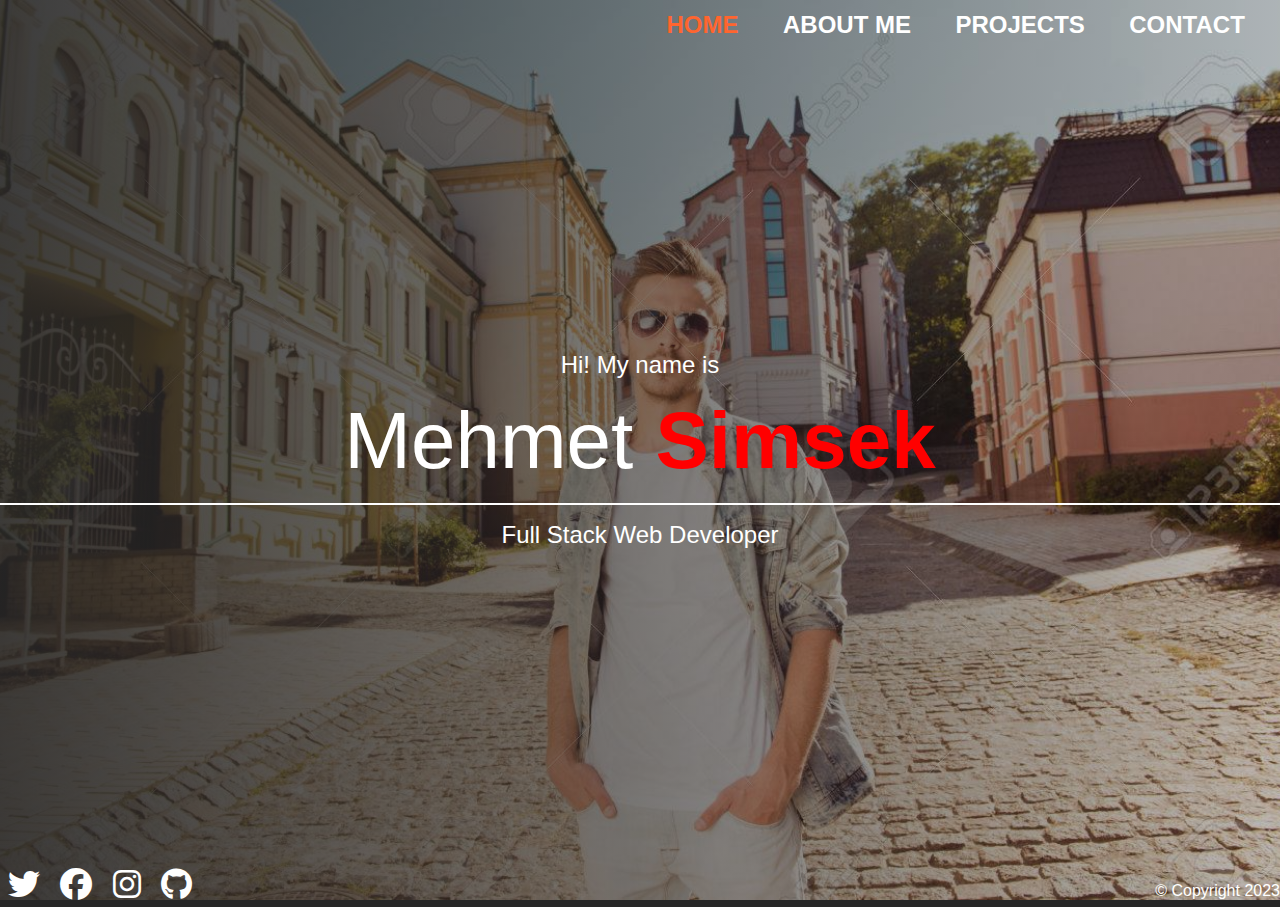
<file: index.html>
<!DOCTYPE html>
<html lang="en">
  <head>
    <meta charset="UTF-8" />
    <meta http-equiv="X-UA-Compatible" content="IE=edge" />
    <meta name="viewport" content="width=device-width, initial-scale=1.0" />
    <title>PORTFOLIO</title>
    <link rel="stylesheet" href="./css/main.css" />
    <link
      rel="stylesheet"
      href="https://cdnjs.cloudflare.com/ajax/libs/font-awesome/6.2.1/css/all.min.css"
      integrity="sha512-MV7K8+y+gLIBoVD59lQIYicR65iaqukzvf/nwasF0nqhPay5w/9lJmVM2hMDcnK1OnMGCdVK+iQrJ7lzPJQd1w=="
      crossorigin="anonymous"
      referrerpolicy="no-referrer"
    />
  </head>
  <body>
    <div class="home-bgImg-container">
      <nav class="nav">
        <ul class="nav__list">
          <li class="nav__item">
            <a href="index.html" class="nav__link nav__link-active">Home</a>
          </li>
          <li class="nav__item">
            <a href="about.html" class="nav__link">About Me</a>
          </li>
          <li class="nav__item">
            <a href="projects.html" class="nav__link">Projects</a>
          </li>
          <li class="nav__item">
            <a href="contact.html" class="nav__link">Contact</a>
          </li>
        </ul>
      </nav>

      <main class="home">
        <h2>Hi! My name is</h2>
        <h1 class="home__name">
          Mehmet
          <span class="home__name--last">Simsek</span>
        </h1>
        <h2>Full Stack Web Developer</h2>
      </main>

      <footer class="horizantal">
        <div class="social-icons">
          <a href=""><i class="fab fa-twitter fa-2x"></i></a>
          <a href=""><i class="fab fa-facebook fa-2x"></i></a>
          <a href=""><i class="fab fa-instagram fa-2x"></i></a>
          <a href=""><i class="fab fa-github fa-2x"></i></a>
        </div>
        <div class="copyright">&copy; Copyright 2023</div>
      </footer>
    </div>
  </body>
</html>
</file>
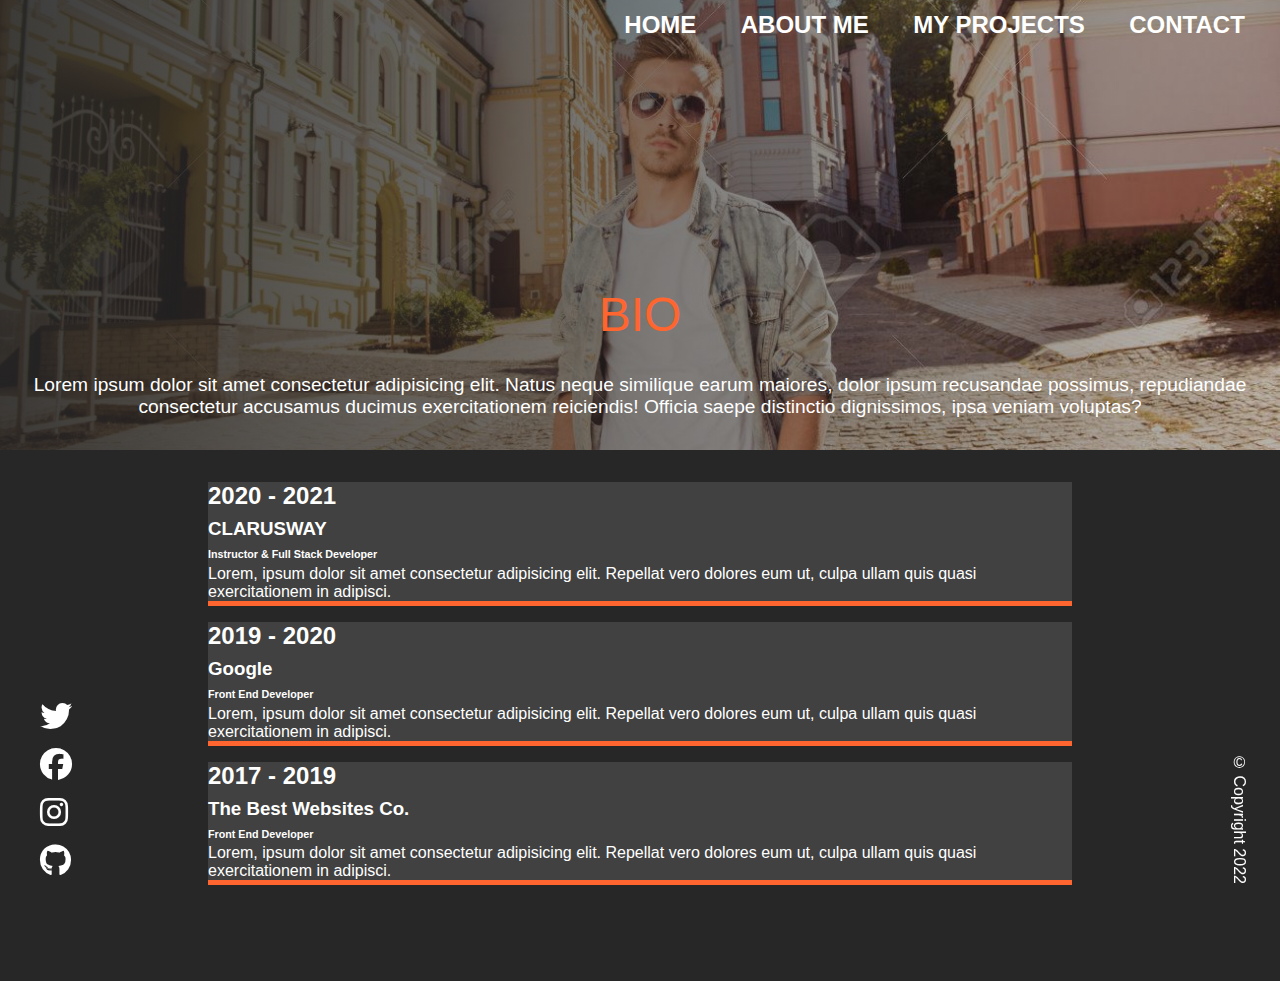
<file: about.html>
<!DOCTYPE html>
<html lang="en">
  <head>
    <meta charset="UTF-8" />
    <meta http-equiv="X-UA-Compatible" content="IE=edge" />
    <meta name="viewport" content="width=device-width, initial-scale=1.0" />

    <link rel="stylesheet" href="css/main.css" />
    <title>Portfolio-About</title>
  </head>
  <body>
    <div class="about-bgImg-container">
      <!-- ABOUT NAV -->
      <nav class="nav">
        <ul class="nav__list">
          <li class="nav__item">
            <a href="index.html" class="nav__link">Home</a>
          </li>
          <li class="nav__item">
            <a href="about.html" class="nav__link nav__link--active"
              >About Me</a
            >
          </li>
          <li class="nav__item">
            <a href="projects.html" class="nav__link">My Projects</a>
          </li>
          <li class="nav__item">
            <a href="contact.html" class="nav__link">Contact</a>
          </li>
        </ul>
      </nav>

      <div class="about__bio-image">
        <h2>BIO</h2>
        <p>
          Lorem ipsum dolor sit amet consectetur adipisicing elit. Natus neque
          similique earum maiores, dolor ipsum recusandae possimus, repudiandae
          consectetur accusamus ducimus exercitationem reiciendis! Officia saepe
          distinctio dignissimos, ipsa veniam voluptas?
        </p>
      </div>
    </div>

    <!-- ABOUT MAIN -->

    <main class="about">
      <div class="about__container">
        <div class="about__job">
          <h2 class="text-secondary">2020 - 2021</h2>
          <h3>CLARUSWAY</h3>
          <h6>Instructor & Full Stack Developer</h6>
          <p>
            Lorem, ipsum dolor sit amet consectetur adipisicing elit. Repellat
            vero dolores eum ut, culpa ullam quis quasi exercitationem in
            adipisci.
          </p>
        </div>
        <div class="about__job">
          <h2 class="text-secondary">2019 - 2020</h2>
          <h3>Google</h3>
          <h6>Front End Developer</h6>
          <p>
            Lorem, ipsum dolor sit amet consectetur adipisicing elit. Repellat
            vero dolores eum ut, culpa ullam quis quasi exercitationem in
            adipisci.
          </p>
        </div>
        <div class="about__job">
          <h2 class="text-secondary">2017 - 2019</h2>
          <h3>The Best Websites Co.</h3>
          <h6>Front End Developer</h6>
          <p>
            Lorem, ipsum dolor sit amet consectetur adipisicing elit. Repellat
            vero dolores eum ut, culpa ullam quis quasi exercitationem in
            adipisci.
          </p>
        </div>
      </div>
    </main>

    <!-- ABOUT FOOTER -->
    <footer class="vertical">
      <div class="social-icons">
        <a href="#">
          <i class="fab fa-twitter fa-2x"></i></a>
        <a href="#">
          <i class="fab fa-facebook fa-2x"></i></a>
        <a href="#">
          <i class="fab fa-instagram fa-2x"></i></a>
        <a href="#">
          <i class="fab fa-github fa-2x"></i></a>
      </div>
      <div class="copyright">&copy; Copyright 2022</div>
    </footer>
  </body>
</html>
</file>
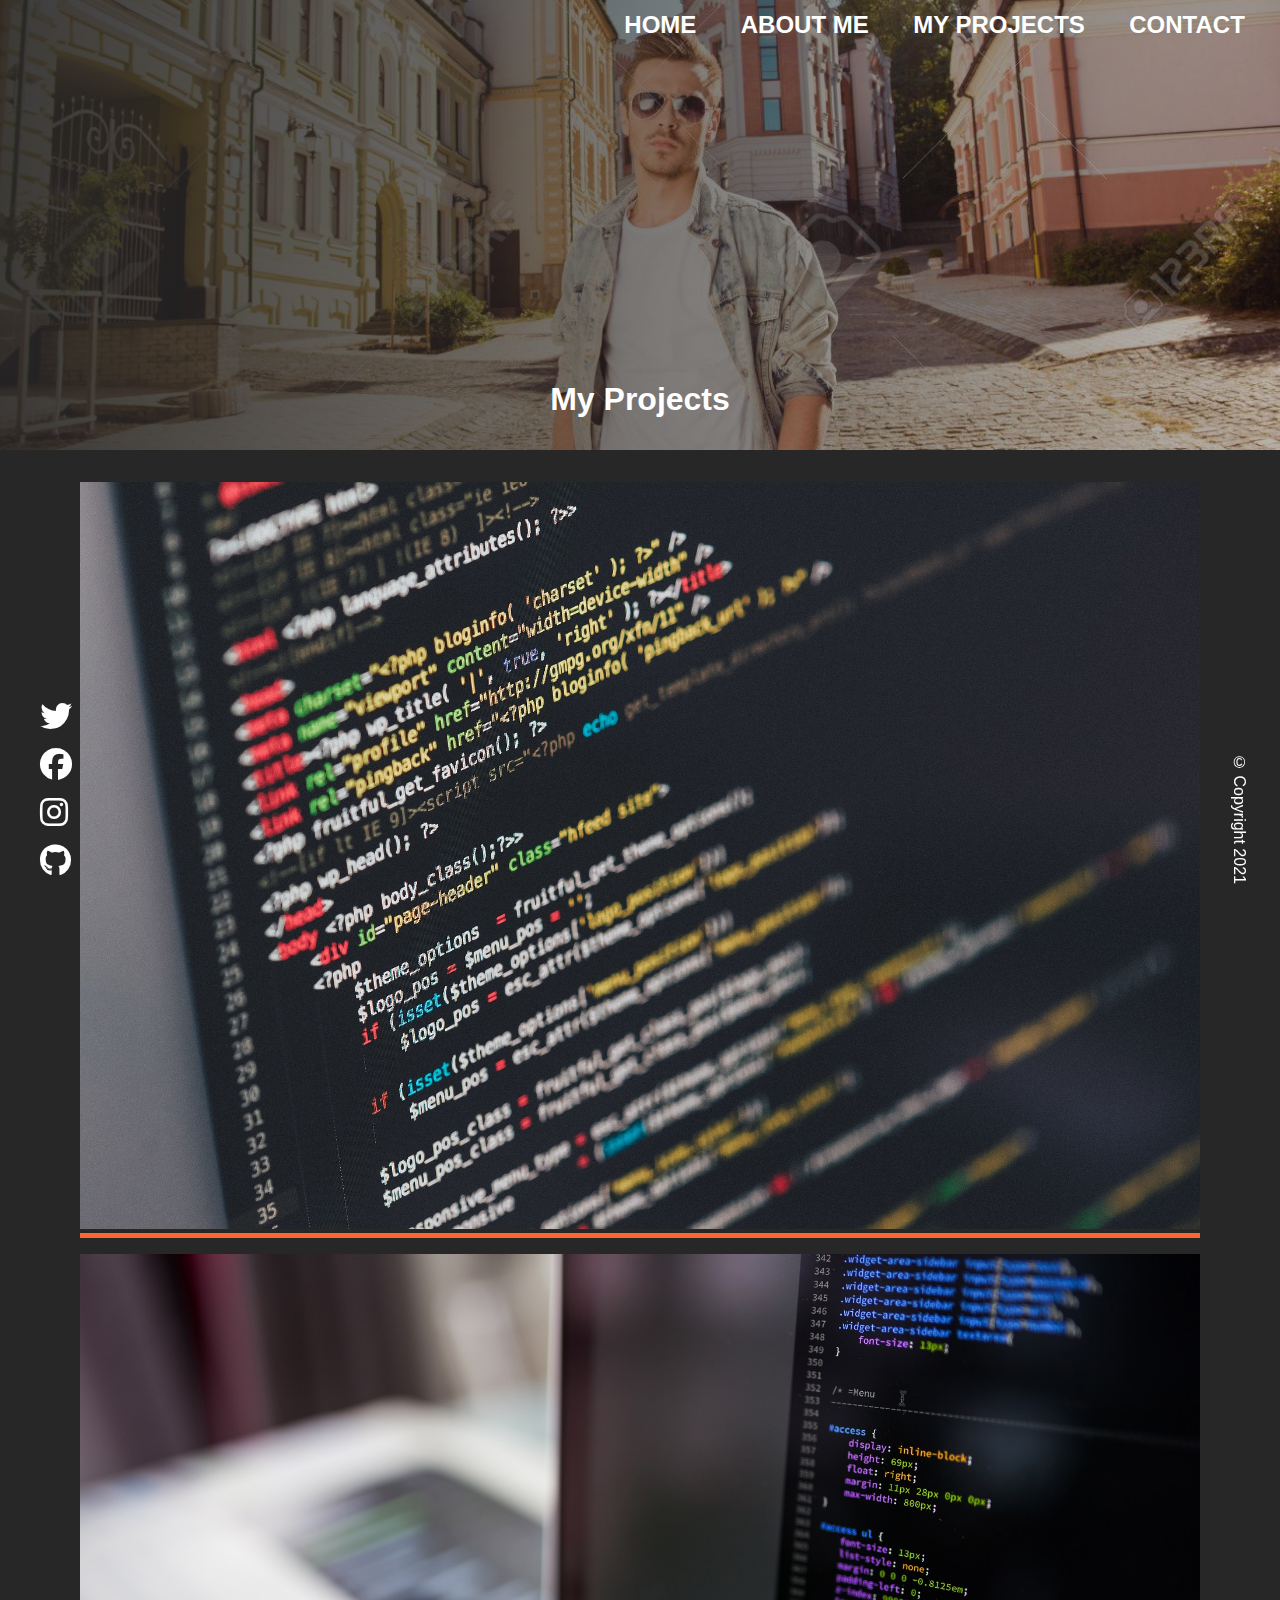
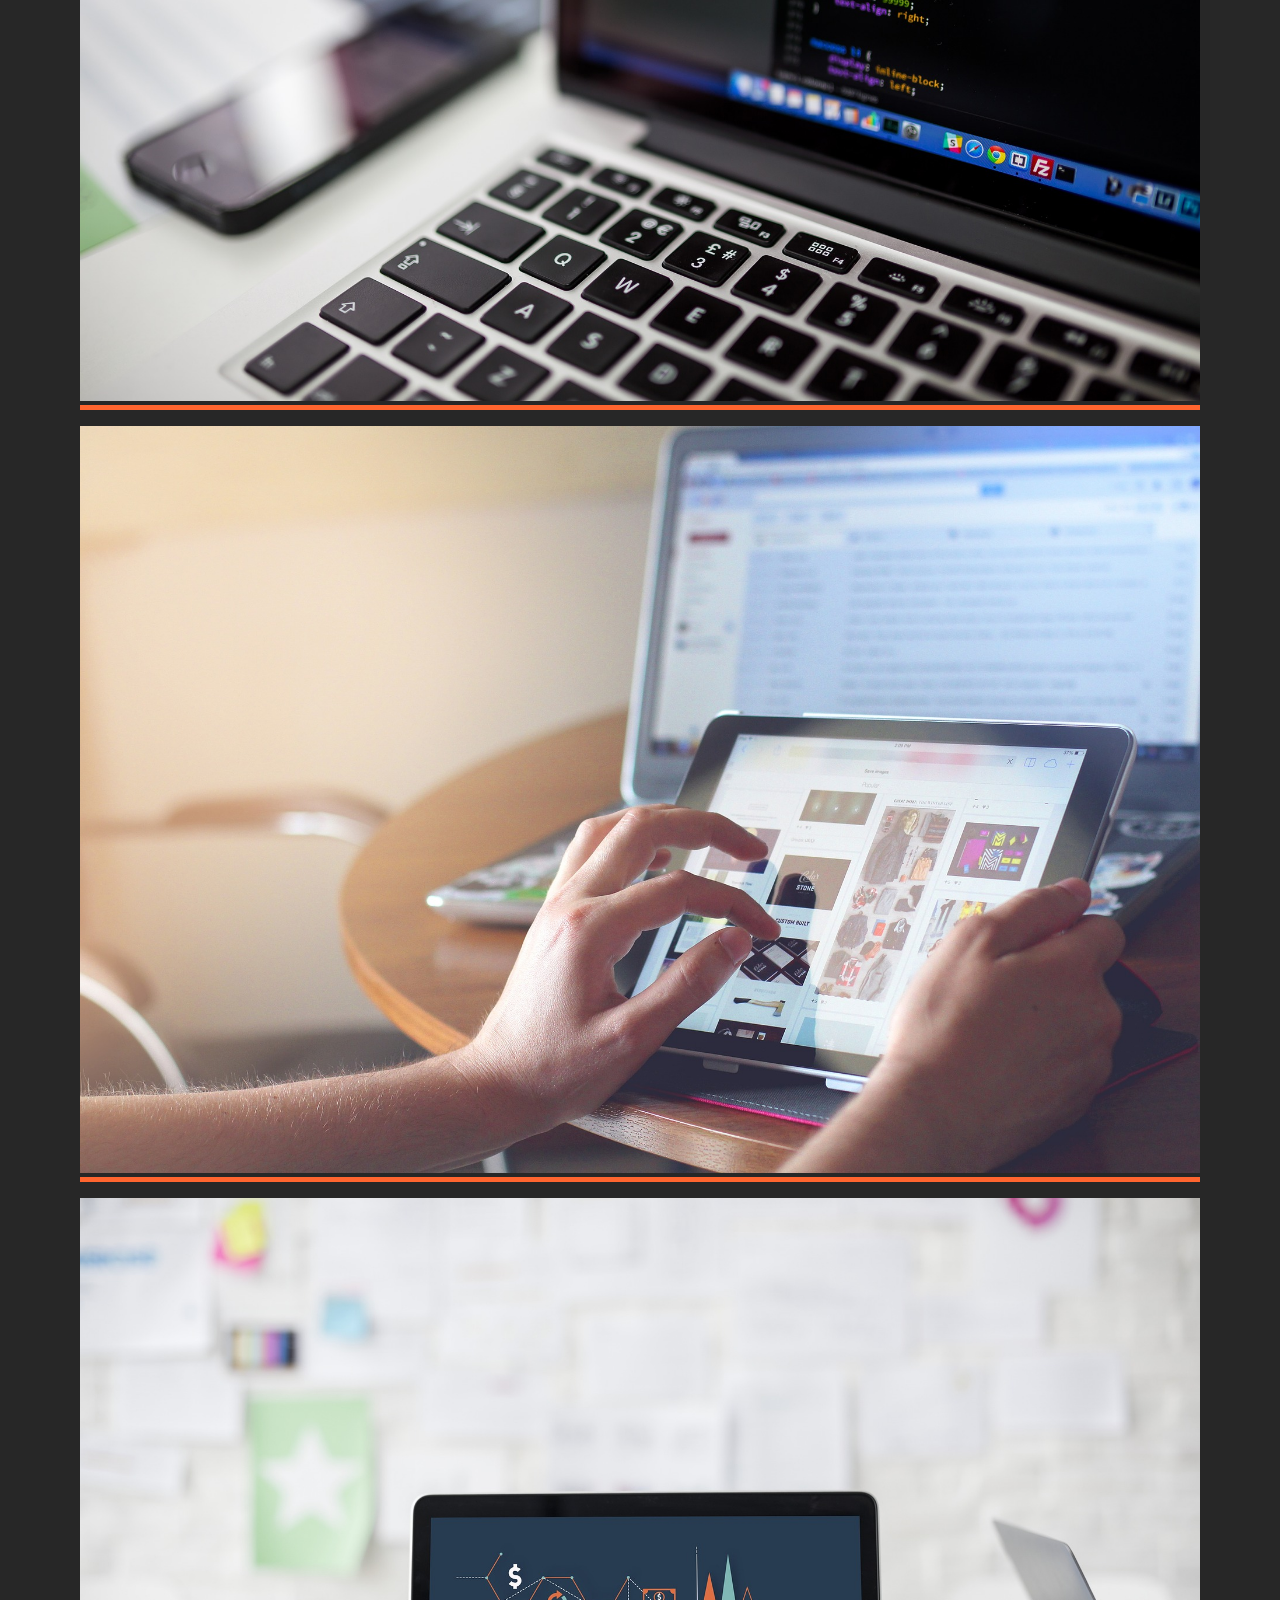
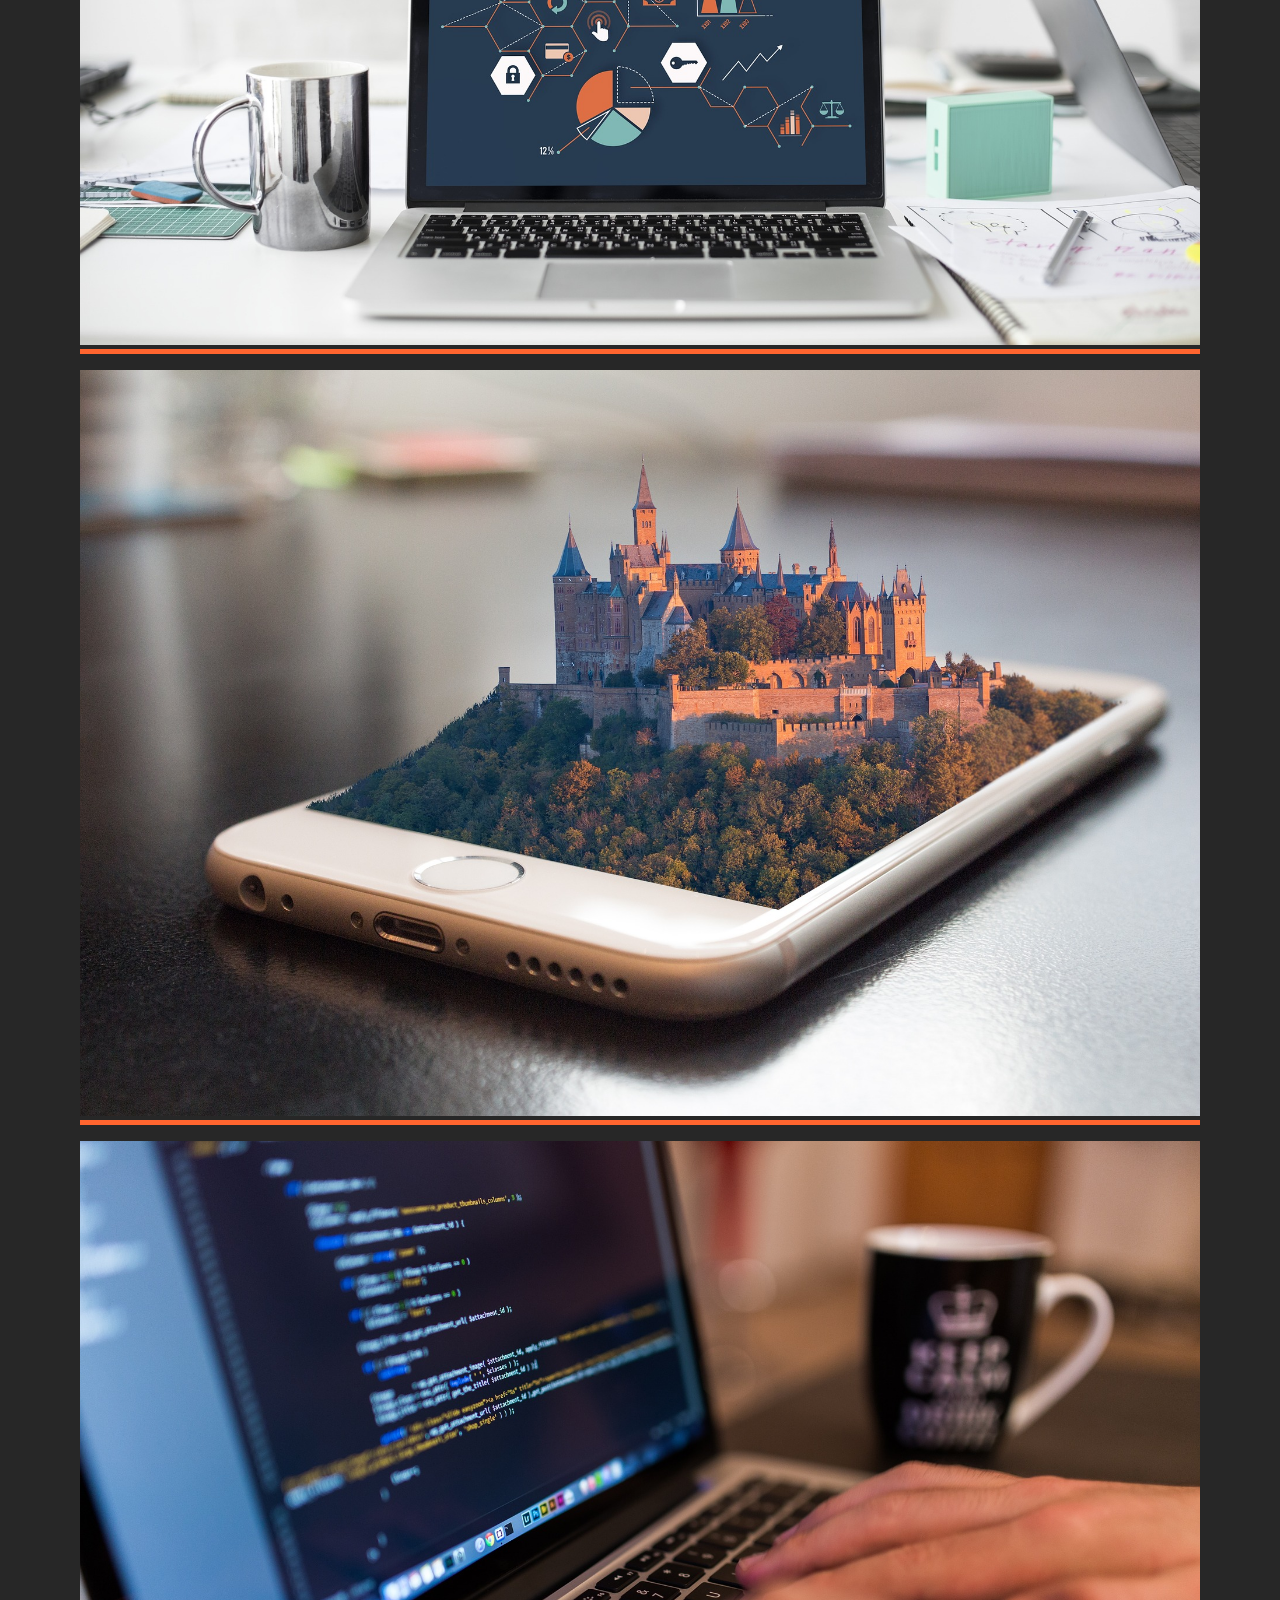
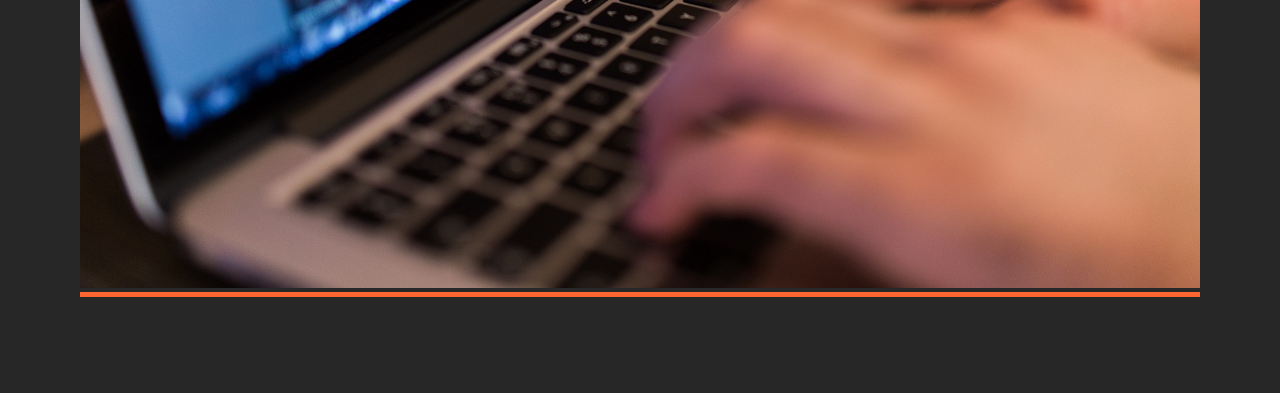
<file: projects.html>
<!DOCTYPE html>
<html lang="en">
  <head>
    <meta charset="UTF-8" />
    <meta name="viewport" content="width=device-width, initial-scale=1.0" />
    <meta http-equiv="X-UA-Compatible" content="ie=edge" />

    <link rel="stylesheet" href="css/main.css" />
    <title>Portfolio-Projects</title>
  </head>
  <body>
    <div class="project-bgImg-container">
      <!-- PROJECT NAV -->
      <nav class="nav">
        <ul class="nav__list">
          <li class="nav__item">
            <a href="index.html" class="nav__link">Home</a>
          </li>
          <li class="nav__item">
            <a href="about.html" class="nav__link">About Me</a>
          </li>
          <li class="nav__item">
            <a href="projects.html" class="nav__link nav__link--active"
              >My Projects</a
            >
          </li>
          <li class="nav__item">
            <a href="contact.html" class="nav__link">Contact</a>
          </li>
        </ul>
      </nav>

      <div class="projects__bio-image">
        <h1>My Projects</h1>
      </div>
    </div>

    <!-- PROJECT MAIN -->
    <main class="projects">
      <div class="projects__items">
        <div class="projects__item">
          <img src="images/project-1.jpg" alt="My Project" />
        </div>

        <div class="projects__item">
          <img src="images/project-2.jpg" alt="My Project" />
        </div>
        <div class="projects__item">
          <img src="images/project-3.jpg" alt="My Project" />
        </div>
        <div class="projects__item">
          <img src="images/project-4.jpg" alt="My Project" />
        </div>
        <div class="projects__item">
          <img src="images/project-5.jpg" alt="My Project" />
        </div>
        <div class="projects__item">
          <img src="images/project-6.jpg" alt="My Project" />
        </div>
      </div>
    </main>

    <!-- PROJECT FOOTER -->
    <footer class="vertical">
      <div class="social-icons">
        <a href="#">
          <i class="fab fa-twitter fa-2x"></i>
        </a>
        <a href="#">
          <i class="fab fa-facebook fa-2x"></i>
        </a>
        <a href="#">
          <i class="fab fa-instagram fa-2x"></i>
        </a>
        <a href="#">
          <i class="fab fa-github fa-2x"></i>
        </a>
      </div>

      <div class="copyright">&copy; Copyright 2021</div>
    </footer>
  </body>
</html>
</file>
<file: css/main.css>
@import url("https://cdnjs.cloudflare.com/ajax/libs/font-awesome/6.2.0/css/all.min.css");
* {
  margin: 0;
  padding: 0;
  box-sizing: border-box;
}

.link-style a, .middle a, .vertical .social-icons a, .horizantal a {
  padding: 0.5rem;
  transition: all 1s;
}
.link-style a:hover, .middle a:hover, .vertical .social-icons a:hover, .horizantal a:hover {
  color: #ff652f;
}

.horizantal {
  height: 10vh;
  display: flex;
  justify-content: space-between;
  align-items: flex-end;
}

.vertical {
  display: flex;
  justify-content: space-between;
  padding: 2rem;
}
.vertical .social-icons {
  display: flex;
  flex-direction: column;
  position: fixed;
  bottom: 1rem;
}
.vertical .copyright {
  position: fixed;
  bottom: 1rem;
  right: 2rem;
  writing-mode: vertical-lr;
}

.middle {
  height: 20vh;
  display: flex;
  flex-direction: column;
  justify-content: flex-start;
  align-items: center;
  gap: 1rem;
}

.nav {
  padding: 1rem;
  height: 10vh;
}
.nav__list {
  text-align: right;
}
.nav__item {
  display: inline;
  padding: 1rem;
}
.nav__link {
  text-transform: uppercase;
  text-decoration: none;
  font-family: "Segoe UI", Tahoma, Geneva, Verdana, sans-serif;
  font-size: 1rem;
  font-weight: 600;
}
.nav__link:hover {
  color: blue;
  transition: all 1s;
}
.nav__link-active {
  color: #ff652f;
}

@media screen and (min-width: 0px) {
  .nav {
    padding: 0.5rem;
  }
  .nav__list {
    text-align: center;
  }
  .nav__item {
    padding-right: 0.7rem;
  }
  .nav .nav__link {
    font-size: 0.9rem;
  }
  .contact h2 {
    font-size: 2rem;
    margin-bottom: 1rem;
  }
  .contact__list {
    gap: 2rem 1.2rem;
    font-size: 1.2rem;
  }
}
@media screen and (min-width: 576px) {
  .nav {
    padding: 0.7rem;
  }
  .nav__list {
    text-align: right;
  }
  .nav__item {
    padding-right: 1rem;
  }
  .nav .nav__link {
    font-size: 1rem;
  }
  .contact h2 {
    font-size: 2.5rem;
    margin-bottom: 1.5rem;
  }
  .contact__list {
    gap: 2.5rem 2rem;
    font-size: 1.5rem;
  }
}
@media screen and (min-width: 768px) {
  .nav__item {
    padding-right: 1.3rem;
  }
  .nav .nav__link {
    font-size: 1.3rem;
  }
  .projects__item {
    width: 100%;
  }
}
@media screen and (min-width: 1024px) {
  .nav__item {
    padding-right: 1.5rem;
  }
  .nav .nav__link {
    font-size: 1.5rem;
  }
  .projects__item {
    width: 50%;
  }
  .contact__list {
    flex-direction: column;
  }
}
@media screen and (min-width: 1600px) {
  .projects__item {
    width: 33%;
  }
}
.about-bgImg-container {
  background: linear-gradient(to right, rgba(39, 39, 39, 0.9), rgba(39, 39, 39, 0.3)), url(../../images/model-1.jpg);
  width: 100%;
  height: 50vh;
  background-position: center center;
  background-size: cover;
  display: flex;
  flex-direction: column;
  justify-content: space-between;
}
.about-bgImg-container .about__bio-image {
  text-align: center;
}
.about-bgImg-container .about__bio-image h2 {
  color: #ff652f;
  font-size: 3rem;
  font-weight: 400;
}
.about-bgImg-container .about__bio-image p {
  margin: 2rem;
  font-size: 1.2rem;
}

.about__container {
  width: 70vw;
  margin: 2rem auto;
}
.about__job {
  margin: 1rem;
  background: #414141;
  border-bottom: 5px solid #ff652f;
}
.about h2,
.about h3 {
  margin: 0.5rem 0;
}
.about h6 {
  margin: 0.3rem 0;
}

.home-bgImg-container {
  background: linear-gradient(to right, rgba(39, 39, 39, 0.9), rgba(39, 39, 39, 0.3)), url(../../images/model-1.jpg);
  width: 100%;
  height: 100vh;
  background-position: center center;
  background-size: cover;
}

.home {
  height: 80vh;
  display: flex;
  flex-direction: column;
  justify-content: center;
  align-items: center;
}
.home__name {
  width: 100%;
  text-align: center;
  font-size: 5rem;
  padding: 1rem;
  margin-bottom: 1rem;
  border-bottom: 2px solid #fff;
}
.home__name--last {
  color: red;
  font-weight: 700;
}
.home h1,
.home h2 {
  font-weight: 400;
}

.contact-bgImg-container {
  background: linear-gradient(to right, rgba(39, 39, 39, 0.9), rgba(39, 39, 39, 0.3)), url(../../images/model-1.jpg);
  width: 100%;
  height: 100vh;
  background-position: center center;
  background-size: cover;
}

.contact {
  height: 60vh;
  display: flex;
  align-items: center;
  justify-content: center;
  flex-direction: column;
  text-align: center;
}
.contact h2 {
  font-size: 3rem;
  margin-bottom: 1.5rem;
}
.contact__list {
  font-size: 1.5rem;
  display: flex;
  justify-content: center;
  flex-direction: column;
  gap: 2.5rem;
}
.contact .text-secondary {
  color: #ff652f;
}

.project-bgImg-container {
  background: linear-gradient(to right, rgba(39, 39, 39, 0.9), rgba(39, 39, 39, 0.3)), url(../../images/model-1.jpg);
  width: 100%;
  height: 50vh;
  background-position: center center;
  background-size: cover;
  display: flex;
  flex-direction: column;
  justify-content: space-between;
}
.project-bgImg-container .projects__bio-image {
  text-align: center;
  margin-bottom: 2rem;
}

.projects__items {
  display: flex;
  flex-direction: column;
  width: 100%;
  justify-content: center;
  padding: 2rem 5rem;
  gap: 1rem 0;
}
.projects__item {
  width: 100%;
  border-bottom: 5px solid #ff652f;
  position: relative;
}
.projects__item img {
  width: 100%;
}
.projects__item::after {
  content: "";
  width: 100%;
  height: 100%;
  background-color: #ff652f;
  left: 0;
  position: absolute;
  opacity: 0;
  transition: 2s;
}
.projects__item:hover::after {
  opacity: 0.5;
}

body {
  background-color: #272727;
  color: white;
  font-family: "Segoe UI", Tahoma, Geneva, Verdana, sans-serif;
}

a {
  color: white;
}

/*# sourceMappingURL=main.css.map */
</file>
